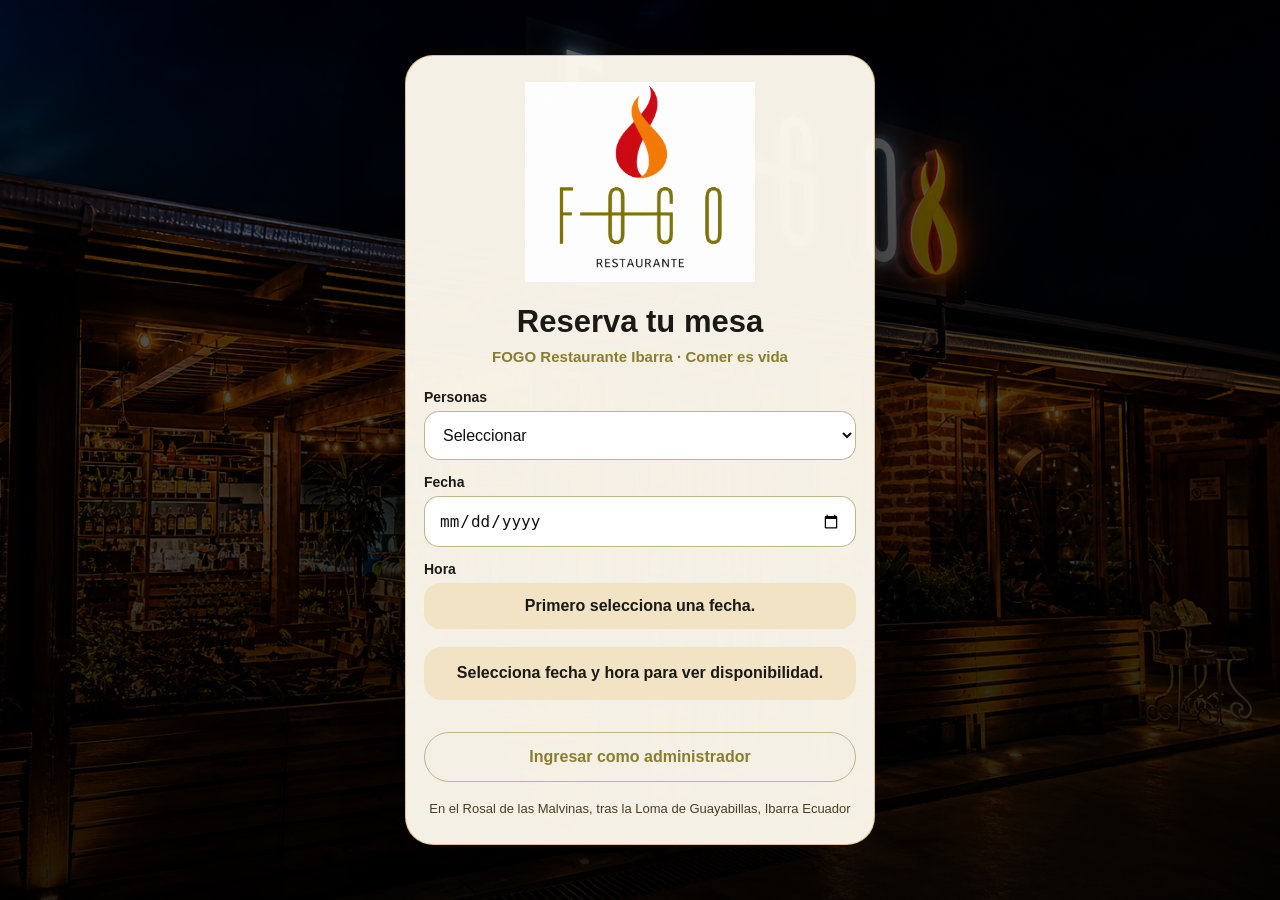
<file: index.html>
<!DOCTYPE html>
<html lang="es">
<head>
  <meta charset="UTF-8">
  <title>FOGO Reservas</title>
  <meta name="viewport" content="width=device-width, initial-scale=1.0">
  <link rel="stylesheet" href="style.css">
</head>

<body>

  <main class="app">

    <section class="hero-card">
      <div class="logo-box">
        <img src="logo-fogo.png" alt="FOGO Restaurante" class="logo">
      </div>

      <h1>Reserva tu mesa</h1>
      <p class="subtitle">FOGO Restaurante Ibarra · Comer es vida</p>

      <div class="form-box">

        <label>Personas</label>
        <select id="personas">
          <option value="">Seleccionar</option>
          <option value="2">2 personas</option>
          <option value="3">3 personas</option>
          <option value="4">4 personas</option>
          <option value="5">5 personas</option>
          <option value="6">6 personas</option>
          <option value="7">7 personas</option>
          <option value="8">8 personas</option>
          <option value="10">10 personas</option>
          <option value="15">Más de 15 personas</option>
        </select>

        <label>Fecha</label>
        <input type="date" id="fecha">

        <label>Hora</label>
        <div id="horasBox" class="horas-box">
          <p class="mini-text">Primero selecciona una fecha.</p>
        </div>

        <input type="hidden" id="hora">

        <div id="disponibilidad" class="status-box">
          Selecciona fecha y hora para ver disponibilidad.
        </div>

        <div id="formDatos" class="datos-box hidden">

          <label>Nombre completo</label>
          <input type="text" id="nombre">

          <label>Cédula</label>
          <input type="text" id="cedula">

          <label>Celular</label>
          <input type="text" id="celular">

          <label>Instagram opcional</label>
          <input type="text" id="instagram">

          <label>Observaciones</label>
          <textarea id="observaciones"></textarea>

          <button onclick="crearReserva()">Confirmar reserva</button>
        </div>

      </div>

      <button class="admin-link" onclick="window.location.href='admin.html'">
        Ingresar como administrador
      </button>

      <p class="address">
        En el Rosal de las Malvinas, tras la Loma de Guayabillas, Ibarra Ecuador
      </p>
    </section>

  </main>

  <script src="script.js"></script>
</body>
</html>
</file>
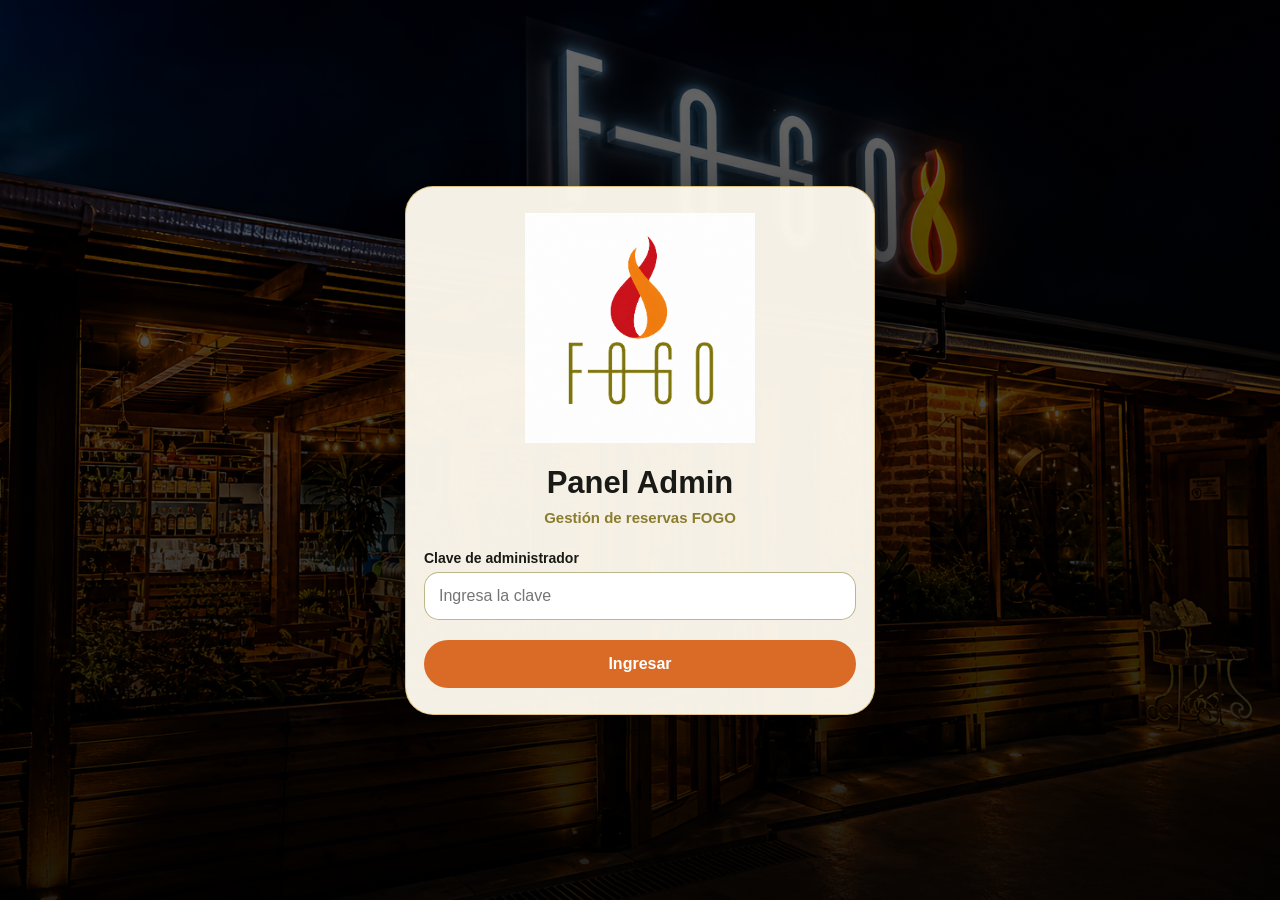
<file: admin.html>
<!DOCTYPE html>
<html lang="es">
<head>
  <meta charset="UTF-8">
  <title>FOGO Admin</title>
  <meta name="viewport" content="width=device-width, initial-scale=1.0">
  <link rel="stylesheet" href="style.css">
</head>

<body>

<main class="app">
  <section class="hero-card">

    <div class="logo-box">
      <img src="logo-fogo-compacto.png" alt="FOGO" class="logo">
    </div>

    <h1>Panel Admin</h1>
    <p class="subtitle">Gestión de reservas FOGO</p>

    <div id="loginBox">
      <label>Clave de administrador</label>
      <input type="password" id="adminPassword" placeholder="Ingresa la clave">
      <button onclick="loginAdmin()">Ingresar</button>
    </div>

    <div id="adminBox" class="hidden">

      <label>Filtrar por fecha</label>
      <input type="date" id="fechaAdmin">

      <button onclick="cargarReservasPorFecha()">Ver reservas de esta fecha</button>
      <button class="admin-link" onclick="cargarTodasReservas()">Ver todas las reservas</button>

      <div id="adminStatus" class="status-box">
        Puedes ver todas las reservas o filtrar por fecha.
      </div>

      <div id="listaReservas"></div>

      <button class="admin-link" onclick="window.location.href='index.html'">
        Volver a reservas
      </button>

    </div>

  </section>
</main>

<script>
const WEB_APP_URL = "https://script.google.com/macros/s/AKfycbwNgxo9xzZRWnYzDbGCg5TKDC0G5TwMnXW5tr71ZK2lX-NgEEOdneoj0jHTv48MG-ehkQ/exec";
const ADMIN_PASSWORD = "FOGO2026123456789";

function loginAdmin() {
  const pass = document.getElementById("adminPassword").value.trim();

  if (pass !== ADMIN_PASSWORD) {
    alert("Clave incorrecta");
    return;
  }

  document.getElementById("loginBox").classList.add("hidden");
  document.getElementById("adminBox").classList.remove("hidden");
}

async function cargarTodasReservas() {
  await cargarReservas("");
}

async function cargarReservasPorFecha() {
  const fecha = document.getElementById("fechaAdmin").value;

  if (!fecha) {
    alert("Selecciona una fecha");
    return;
  }

  await cargarReservas(fecha);
}

async function cargarReservas(fechaFiltro) {
  const status = document.getElementById("adminStatus");
  const lista = document.getElementById("listaReservas");

  status.innerHTML = "Cargando reservas...";
  lista.innerHTML = "";

  try {
    const response = await fetch(`${WEB_APP_URL}?action=reservas`);
    const data = await response.json();

    if (!data.ok) {
      status.innerHTML = "No se pudieron cargar las reservas.";
      return;
    }

    let reservas = data.reservas || [];

    if (fechaFiltro) {
      reservas = reservas.filter(r => String(r.FECHA_RESERVA).trim() === fechaFiltro);
    }

    if (reservas.length === 0) {
      status.innerHTML = fechaFiltro
        ? "No hay reservas para esta fecha."
        : "No hay reservas registradas.";
      return;
    }

    reservas.sort((a, b) => {
      return String(a.FECHA_RESERVA + a.HORA_RESERVA).localeCompare(String(b.FECHA_RESERVA + b.HORA_RESERVA));
    });

    status.innerHTML = `${reservas.length} reserva(s) encontrada(s)`;

    lista.innerHTML = reservas.map(r => crearCardReserva(r)).join("");

  } catch (error) {
    status.innerHTML = "Error de conexión.";
  }
}

function crearCardReserva(r) {
  const estado = r.ESTADO || "SIN ESTADO";

  return `
    <div class="reserva-card">
      <div class="reserva-top">
        <strong>${r.FECHA_RESERVA || ""} · ${r.HORA_RESERVA || ""}</strong>
        <span class="estado ${claseEstado(estado)}">${estado}</span>
      </div>

      <p><strong>Código:</strong> ${r.CODIGO_RESERVA || ""}</p>
      <p><strong>Cliente:</strong> ${r.NOMBRE_COMPLETO || ""}</p>
      <p><strong>Cédula:</strong> ${r.CEDULA || ""}</p>
      <p><strong>Celular:</strong> ${r.CELULAR || ""}</p>
      <p><strong>Personas:</strong> ${r.PERSONAS || ""}</p>
      <p><strong>Turno:</strong> ${r.TURNO || ""}</p>
      <p><strong>Observaciones:</strong> ${r.OBSERVACIONES || "Sin observaciones"}</p>

      <div class="admin-actions">
        <button onclick="cambiarEstado('${r.CODIGO_RESERVA}', 'CONFIRMADA')">Confirmar</button>
        <button onclick="cambiarEstado('${r.CODIGO_RESERVA}', 'CANCELADA')">Cancelar</button>
        <button onclick="cambiarEstado('${r.CODIGO_RESERVA}', 'NO SHOW')">No show</button>
        <button onclick="cambiarEstado('${r.CODIGO_RESERVA}', 'LIBERADA')">Liberar mesa</button>
      </div>
    </div>
  `;
}

function claseEstado(estado) {
  if (estado === "CONFIRMADA") return "estado-confirmada";
  if (estado === "CANCELADA") return "estado-cancelada";
  if (estado === "NO SHOW") return "estado-noshow";
  if (estado === "LIBERADA") return "estado-liberada";
  return "";
}

async function cambiarEstado(codigoReserva, estado) {
  const confirmar = confirm(`¿Cambiar la reserva ${codigoReserva} a ${estado}?`);

  if (!confirmar) return;

  try {
    const response = await fetch(WEB_APP_URL, {
      method: "POST",
      body: JSON.stringify({
        action: "actualizarEstado",
        adminPassword: ADMIN_PASSWORD,
        codigoReserva,
        estado
      })
    });

    const result = await response.json();

    if (!result.ok) {
      alert(result.message || "No se pudo actualizar la reserva.");
      return;
    }

    alert("Reserva actualizada correctamente.");
    cargarTodasReservas();

  } catch (error) {
    alert("Error de conexión.");
  }
}
</script>

</body>
</html>
</file>
<file: style.css>
* {
  box-sizing: border-box;
}

body {
  margin: 0;
  font-family: Arial, sans-serif;
  min-height: 100vh;
  background:
    linear-gradient(rgba(0,0,0,.58), rgba(0,0,0,.88)),
    url("hero-fogo.png");
  background-size: cover;
  background-position: center;
  background-attachment: fixed;
  color: #191916;
}

.app {
  width: 100%;
  min-height: 100vh;
  padding: 24px 14px;
  display: flex;
  align-items: center;
  justify-content: center;
}

.hero-card {
  width: 100%;
  max-width: 470px;
  padding: 26px 18px;
  border-radius: 28px;
  background: rgba(255, 250, 239, .96);
  border: 1px solid rgba(214, 178, 94, .75);
  box-shadow: 0 20px 60px rgba(0,0,0,.48);
}

.logo-box {
  background: transparent;
  width: 230px;
  max-width: 82%;
  margin: 0 auto 22px;
  padding: 0;
}

.logo {
  width: 100%;
  display: block;
  object-fit: contain;
}

h1 {
  text-align: center;
  margin: 0;
  color: #191916;
  font-size: 31px;
}

.subtitle {
  text-align: center;
  color: #8a7d2f;
  margin: 8px 0 24px;
  font-size: 15px;
  font-weight: bold;
}

label {
  display: block;
  margin: 14px 0 6px;
  color: #191916;
  font-size: 14px;
  font-weight: bold;
}

input,
select,
textarea {
  width: 100%;
  padding: 14px;
  border-radius: 15px;
  border: 1px solid rgba(138, 125, 47, .55);
  background: #fff;
  color: #111;
  font-size: 16px;
  outline: none;
}

textarea {
  min-height: 86px;
  resize: none;
}

button {
  width: 100%;
  margin-top: 20px;
  padding: 15px;
  border: none;
  border-radius: 999px;
  background: #d96b27;
  color: white;
  font-size: 16px;
  font-weight: bold;
  cursor: pointer;
}

button:hover {
  background: #b94f1d;
}

.status-box {
  margin: 18px 0;
  padding: 15px;
  border-radius: 18px;
  background: #f1e3c3;
  color: #191916;
  text-align: center;
  font-weight: bold;
  line-height: 1.4;
}

.hidden {
  display: none;
}

.address {
  text-align: center;
  margin: 18px 0 0;
  font-size: 13px;
  color: #4a3d22;
  line-height: 1.4;
}

.admin-link {
  background: transparent;
  color: #8a7d2f;
  border: 1px solid rgba(138, 125, 47, .5);
  margin-top: 14px;
}

.horas-box {
  display: grid;
  grid-template-columns: repeat(3, 1fr);
  gap: 10px;
}

.hora-btn {
  margin: 0;
  padding: 13px 8px;
  border-radius: 14px;
  background: #fff;
  color: #171717;
  border: 1px solid rgba(138, 125, 47, .55);
  font-size: 15px;
  font-weight: bold;
}

.hora-btn.selected {
  background: #d96b27;
  color: white;
  border-color: #d96b27;
}

.mini-text {
  grid-column: 1 / -1;
  text-align: center;
  background: #f1e3c3;
  color: #191916;
  padding: 14px;
  border-radius: 16px;
  margin: 0;
  font-weight: bold;
}

.reserva-card {
  margin-top: 18px;
  padding: 16px;
  border-radius: 20px;
  background: #fff;
  color: #191916;
  border: 1px solid rgba(138, 125, 47, .55);
}

.reserva-card p {
  margin: 7px 0;
  font-size: 14px;
  line-height: 1.35;
}

.reserva-top {
  display: flex;
  justify-content: space-between;
  align-items: center;
  margin-bottom: 8px;
}

.estado {
  padding: 6px 10px;
  border-radius: 999px;
  font-size: 12px;
  font-weight: bold;
  background: #ddd;
}

.estado-confirmada {
  background: #5f6f3a;
  color: white;
}

.estado-cancelada {
  background: #8b1e1e;
  color: white;
}

.estado-noshow {
  background: #222;
  color: white;
}

.estado-liberada {
  background: #d96b27;
  color: white;
}

.admin-actions {
  margin-top: 14px;
  display: grid;
  grid-template-columns: 1fr 1fr;
  gap: 10px;
}

.admin-actions button {
  margin-top: 0;
  padding: 12px;
  font-size: 13px;
}
</file>
